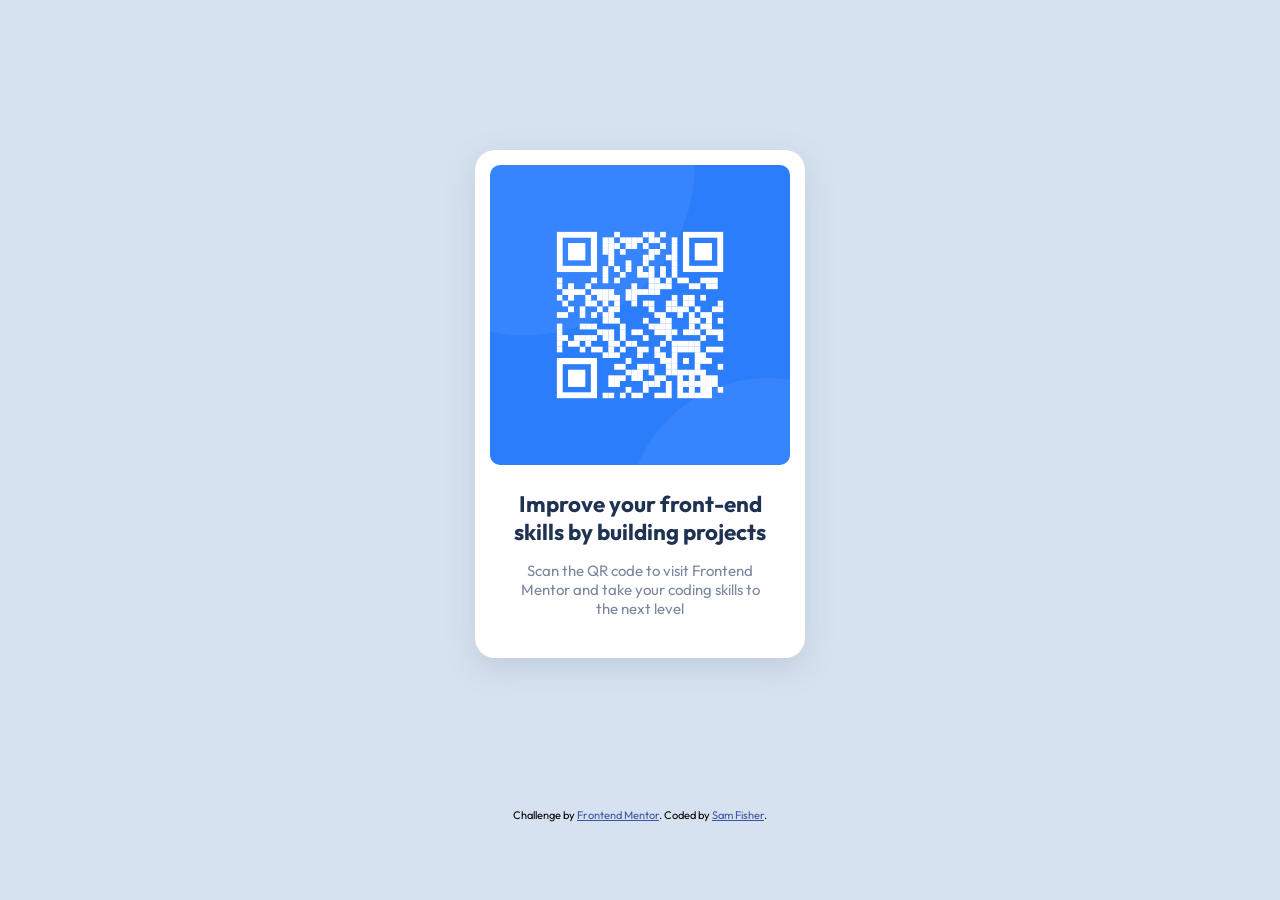
<file: index.html>
<!DOCTYPE html>
<html lang="en">
<head>
  <meta charset="UTF-8">
  <meta name="viewport" content="width=device-width, initial-scale=1.0"> <!-- displays site properly based on user's device -->

  <link rel="icon" type="image/png" sizes="32x32" href="./images/favicon-32x32.png">
  
  <title>Frontend Mentor | QR code component</title>
  <link rel="stylesheet" href="./qr-code-component-main/styles/styles.css">
  
</head>
<body>
  <div class="container">
    <div class="card">
      <img src="./qr-code-component-main/images/image-qr-code.png" alt="qr-code">
      <h1>Improve your front-end skills by building projects</h1>
      <p>Scan the QR code to visit Frontend Mentor and take your coding skills to the next level</p>
    </div>
  </div>
  
  <div class="attribution">
    Challenge by <a href="https://www.frontendmentor.io?ref=challenge" target="_blank"> Frontend Mentor</a>. 
    Coded by <a href="https://github.com/SamFisher0208" target="_blank"> Sam Fisher</a>.
  </div>
</body>
</html>
</file>
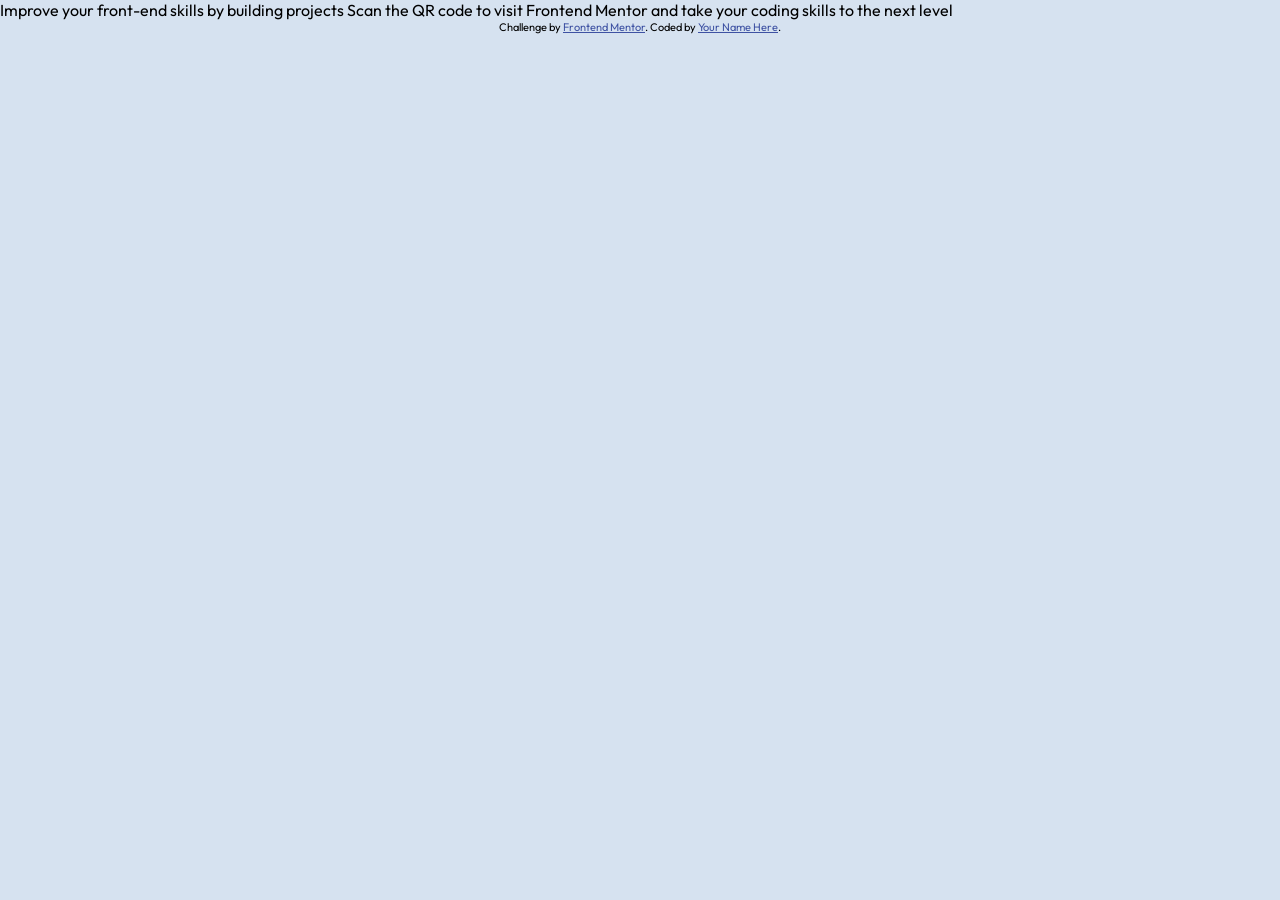
<file: qr-code-component-main/index.html>
<!DOCTYPE html>
<html lang="en">
<head>
  <meta charset="UTF-8">
  <meta name="viewport" content="width=device-width, initial-scale=1.0"> <!-- displays site properly based on user's device -->

  <link rel="icon" type="image/png" sizes="32x32" href="./images/favicon-32x32.png">
  
  <title>Frontend Mentor | QR code component</title>
  <link rel="stylesheet" href="./styles/styles.css">
</head>
<body>

  Improve your front-end skills by building projects

  Scan the QR code to visit Frontend Mentor and take your coding skills to the next level
  
  <div class="attribution">
    Challenge by <a href="https://www.frontendmentor.io?ref=challenge" target="_blank">Frontend Mentor</a>. 
    Coded by <a href="#">Your Name Here</a>.
  </div>
</body>
</html>
</file>
<file: qr-code-component-main/styles/styles.css>
@import url('https://fonts.googleapis.com/css2?family=Outfit:wght@400;700&display=swap');

* {
    box-sizing: border-box;
    margin: 0;
    padding: 0;
}

body {
    font-family: 'Outfit', sans-serif;
    background: hsl(212, 45%, 89%);   
}

h1 {
    color: hsl(218, 44%, 22%);
    font-size: 1.4rem;
}

p {
    font-size: 15px;
    color: hsl(220, 15%, 55%);
}

.container {
    display: flex;
    flex-direction: column;
    align-items: center;
}

.card {
    display: flex;
    flex-direction: column;
    align-items: center;
    text-align: center;
    width: 330px;
    padding-top: 15px;
    padding-left: 15px;
    padding-right: 15px;
    padding-bottom: 25px;
    margin: 150px;
    background: hsl(0, 0%, 100%);
    border-radius: 20px;
    box-shadow: 0px 10px 30px hsla(219, 15%, 55%, 0.233);
}

.card img {
    width: 100%;
    border-radius: 10px;
}

.card h1 {
    padding-top: 25px;
    padding-left: 10px;
    padding-right: 10px;
}

.card p {
    padding: 15px 20px;
}

.attribution { 
    font-size: 11px; 
    text-align: center; 
}
.attribution a { color: hsl(228, 45%, 44%); }
</file>
